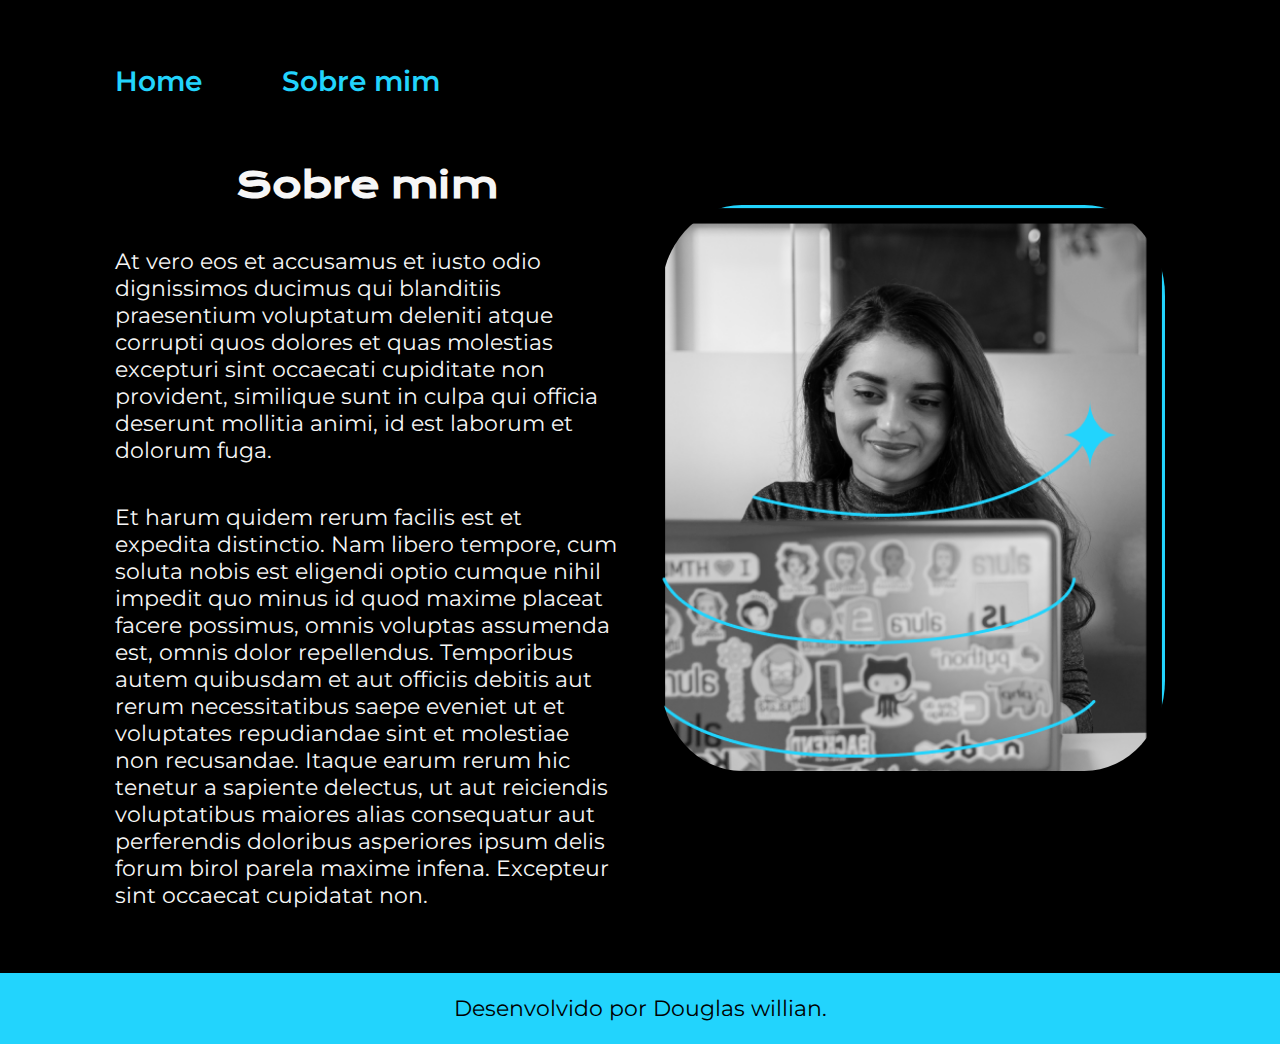
<file: about.html>
<!DOCTYPE html>
<html lang="pt_br">
<head>
    <meta charset="UTF-8">
    <meta name="viewport" content="width=device-width, initial-scale=1.0">
    <meta http-equiv="X-UA-Compatible" contente="IE=edge">
    <title>Sobre mim</title>
    <link rel="stylesheet" href="./styles/style.css">
</head>
<body>
   <header class="cabecalho">
     <nav class="cabecalho__menu">
        <a class="cabecalho__menu__link" href="index.html">Home</a>
        <a class="cabecalho__menu__link"href="about.html">Sobre mim</a>
      </nav>
   </header>
   <main class="apresentacao">
    <section class="apresentacao__conteudo">
       <h1 class="apresentacao__conteudo__titulo">Sobre mim</h1>
       <p class="apresentacao__conteudo__texto">At vero eos et accusamus et iusto odio dignissimos ducimus qui blanditiis praesentium voluptatum deleniti
        atque corrupti quos dolores et quas molestias excepturi sint occaecati cupiditate non provident,
        similique sunt in culpa qui officia deserunt mollitia animi, id est laborum et dolorum fuga.</p>
       <p class="apresentacao__conteudo__texto">Et harum quidem rerum facilis est et expedita distinctio. Nam libero tempore, cum soluta nobis est
        eligendi optio cumque nihil impedit quo minus id quod maxime placeat facere possimus, omnis voluptas
        assumenda est, omnis dolor repellendus. Temporibus autem quibusdam et aut officiis debitis aut rerum
        necessitatibus saepe eveniet ut et voluptates repudiandae sint et molestiae non recusandae. Itaque earum
        rerum hic tenetur a sapiente delectus, ut aut reiciendis voluptatibus maiores alias consequatur aut
        perferendis doloribus asperiores ipsum delis forum birol parela maxime infena. Excepteur sint occaecat
        cupidatat non.</p>
    </section>
    <img class="apresentacao__imagem" src="./assets/Imagem.png" alt="Foto do Douglas programando"> 
   </main>
    <footer class="rodape">
        <p>Desenvolvido por Douglas willian.</p>
    </footer>
</body>
</html>
</file>
<file: styles/style.css>
@import url('https://fonts.googleapis.com/css2?family=Krona+One&display=swap');
@import url('https://fonts.googleapis.com/css2?family=Montserrat:wght@600&display=swap');

:root {
    --cor-primaria: #000;
    --cor-segundaria: #F6F6F6;
    --cor-terciaria: #22D4FD;
    --cor-hover-1: #272727;
    --cor-hover-2: #5CC4FF;

    --fonte-primaria: 'Krona One', sans-serif;
    --fonte-segundaria: 'Montserrat', sans-serif;
}

*{
    margin: 0;
    padding: 0;
}

body{

    box-sizing: border-box;
    background-color: var(--cor-primaria);
    color: var(--cor-segundaria);
}
.cabecalho{
    padding: 5% 0% 0% 9%;
}
.cabecalho__menu{   
    display: flex;
    gap: 80px;
}
.cabecalho__menu__link{
    font-family: var(--fonte-segundaria);
    font-size: 1.75rem;
    font-weight: 600;
    color: var(--cor-terciaria);
    text-decoration: none;
}
.apresentacao{
    padding: 5% 9%;
    display: flex;
    align-items: center;
    justify-content: space-between;
    gap: 42px;
    
}
.apresentacao__conteudo{
    width: 60%;
    display: flex;
    align-items: center;
    flex-direction: column;
    gap: 40px;
}

.apresentacao__conteudo__titulo{
    font-size: 2.25rem;
    font-family: var(--fonte-primaria)
}
.titulo-destaque{
    color: var(--cor-terciaria)
}
.apresentacao__conteudo__texto{
    font-size: 1.375rem;
    font-family: var(--fonte-segundaria)
}

.apresentacao__links{
    display: flex;
    flex-direction: column;
    justify-content: space-between;
    align-items: center;
    gap: 32px;
}
.apresentacao__links__subtitulo{
    font-family: var(--fonte-primaria);
    font-weight: 230;
    font-size: 1.375rem;
}
.apresentacao__links__navegacao{
    /* background-color: #22D4FD; */
    display: flex;
    justify-content: center;
    gap: 16px;
    border: 2px solid var(--cor-terciaria);
    width: 60%;
    text-align: center;
    border-radius: 8px;
    font-size: 1.375rem;
    font-weight: 600;
    padding: 21.5px 0;
    text-decoration: none;
    color: var(--cor-segundaria);
    font-family: var(--fonte-segundaria);
}

.apresentacao__links__link:hover{
    background-color: var(--cor-hover-1);
    color: var(--cor-hover-2);
}

.apresentacao__imagem{
    width: 60%;
    border-radius: 16%;
    margin-top: -95px;
}
.rodape{
    color: var(--cor-primaria);
    background-color: var(--cor-terciaria);
    padding: 22px;
    text-align: center;
    font-family: var(--fonte-segundaria);
    font-size: 1.375rem;
    font-weight: 400;
}

@media (max-width: 990px) {
    .cabecalho {
        padding: 10%;
    }

    .cabecalho__menu {
        justify-content: center;
        width: auto;
        gap: 10%;
    }
    
    .apresentacao {
        flex-direction: column-reverse;
        padding: 10%;
    }

    .apresentacao__conteudo{
        width: auto;
    }

    .apresentacao__imagem{
        margin-top: -7%;
    }
}
</file>
